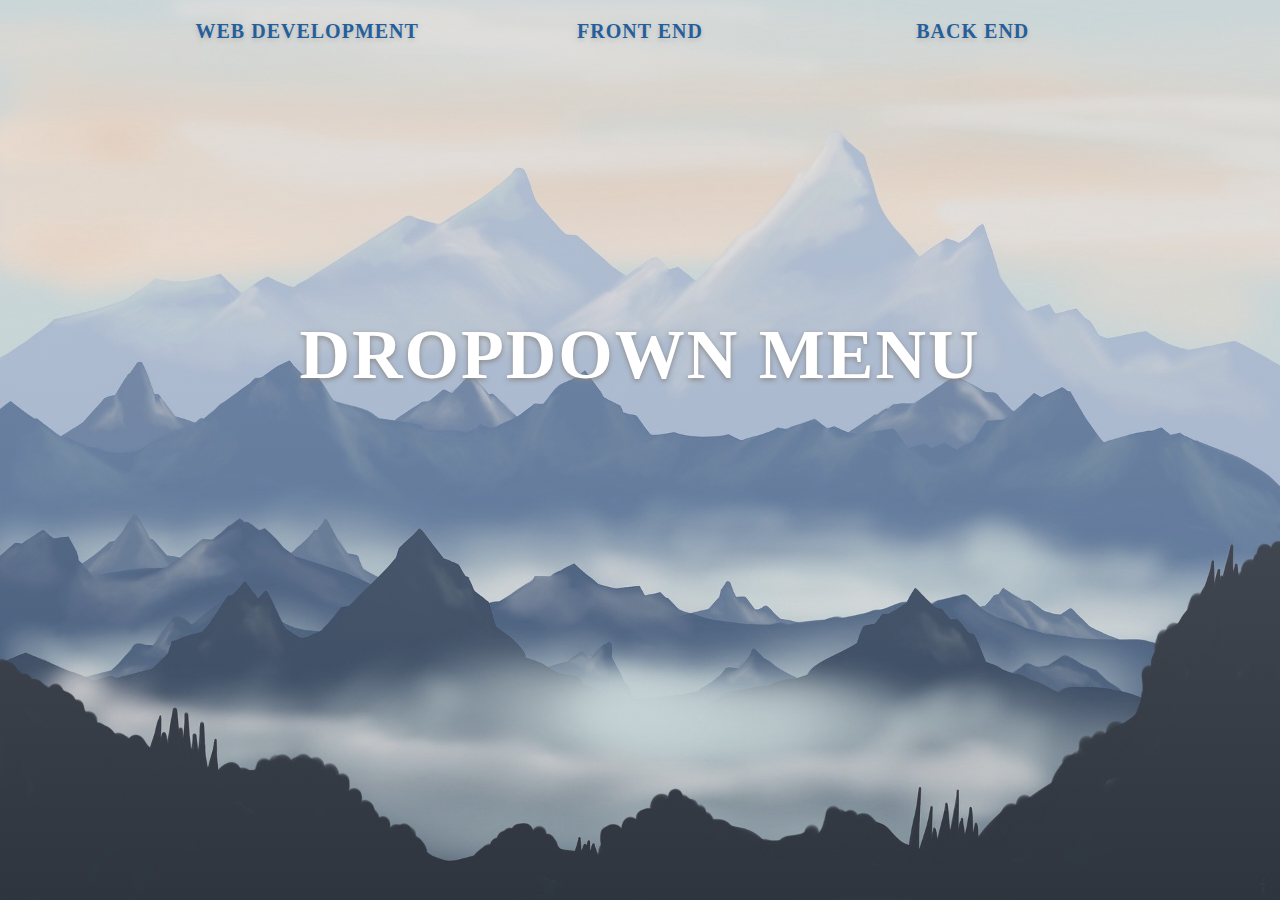
<file: dropdown-menu project/index.html>
<!DOCTYPE html>
<html lang="en">
<head>
    <meta charset="UTF-8">
    <meta name="viewport" content="width=device-width, initial-scale=1.0">
    <link rel="stylesheet" href="https://fonts.googleapis.com/css2?family=Quicksand:wght@300..700&display=swap">
    <link rel="stylesheet" href="style.css">
    <title>Dropdown Menu</title>
</head>
<body>
    <div class="container">
        <section class="wrapper">
            <div class="banner">
                <h1 class="banner-text">Dropdown Menu</h1>
            </div>
            <nav class="navbar">
                <ul class="nav-list">
                    <li class="nav-item">
                        <a href="#" class="nav-link">Web Development</a>
                        <ul class="dropdown">
                            <li class="dropdown-item">
                                <a href="#" class="dropdown-link">HTML</a>
                                <p>HTML is the language in which most websites are written. It is used to create pages and make them functional</p>
                            </li>
                            <li class="dropdown-item">
                                <a href="#" class="dropdown-link">CSS</a>
                                <p>CSS describes how HTML elements are to be displayed on screen, paper, or in other media</p>
                            </li>
                            <li class="dropdown-item">
                                <a href="#" class="dropdown-link">JavaScript</a>
                                <p>JavaScript is an open source & most popular client side scripting language supported by all browsers</p>
                            </li>
                            <li class="dropdown-item">
                                <a href="#" class="dropdown-link">React</a>
                                <p>React is a declarative, efficient, and flexible JavaScript library for building user interfaces. It lets you compose complex UIs from small and isolated pieces of code called “components”.</p>
                            </li>
                            <li class="dropdown-item">
                                <a href="#" class="dropdown-link">Node</a>
                                <p>Node.js is an open source server environment</p>
                            </li>
                            <li class="dropdown-item">
                                <a href="#" class="dropdown-link">Express</a>
                                <p>Express is a minimal and flexible Node.js web application framework that provides a robust set of features for web and mobile applications.</p>
                            </li>
                            <li class="dropdown-item">
                                <a href="#" class="dropdown-link">MongoDB</a>
                                <p>MongoDB is a document database designed for ease of development and scaling</p>
                            </li>
                        </ul>
                    </li>
                    <li class="nav-item">
                        <a href="#" class="nav-link">Front End</a>
                        <ul class="dropdown">
                            <li class="dropdown-item">
                                <a href="#" class="dropdown-link">HTML</a>
                                <p>HTML is the language in which most websites are written. It is used to create pages and make them functional</p>
                            </li>
                            <li class="dropdown-item">
                                <a href="#" class="dropdown-link">CSS</a>
                                <p>CSS describes how HTML elements are to be displayed on screen, paper, or in other media</p>
                            </li>
                            <li class="dropdown-item">
                                <a href="#" class="dropdown-link">JavaScript</a>
                                <p>JavaScript is an open source & most popular client side scripting language supported by all browsers</p>
                            </li>
                            <li class="dropdown-item">
                                <a href="#" class="dropdown-link">React</a>
                                <p>React is a declarative, efficient, and flexible JavaScript library for building user interfaces. It lets you compose complex UIs from small and isolated pieces of code called “components”.</p>
                            </li>
                        </ul>
                    </li>
                    <li class="nav-item">
                        <a href="#" class="nav-link">Back End</a>
                        <ul class="dropdown">
                            <li class="dropdown-item">
                                <a href="#" class="dropdown-link">Node</a>
                                <p>Node.js is an open source server environment</p>
                            </li>
                            <li class="dropdown-item">
                                <a href="#" class="dropdown-link">Express</a>
                                <p>Express is a minimal and flexible Node.js web application framework that provides a robust set of features for web and mobile applications.</p>
                            </li>
                            <li class="dropdown-item">
                                <a href="#" class="dropdown-link">MongoDB</a>
                                <p>MongoDB is a document database designed for ease of development and scaling</p>
                            </li>
                        </ul>
                    </li>
                </ul>
                <div class="dropdown-bg"></div>
            </nav>
        </section>
    </div>
<script src="script.js"></script>
</body>
</html>
</file>
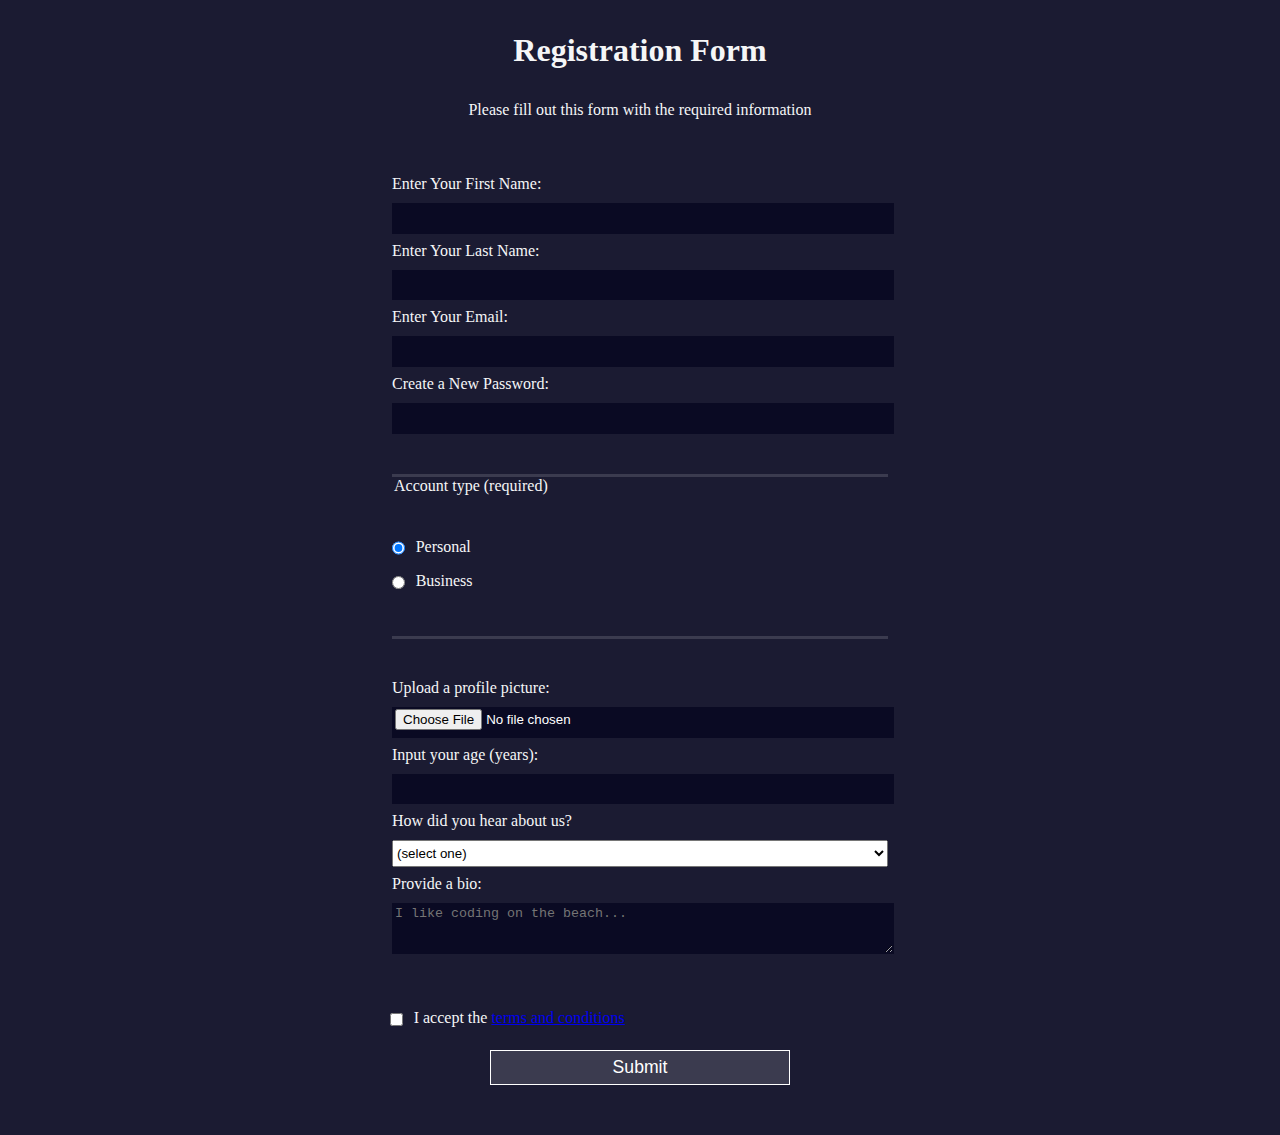
<file: registration-form project/index.html>
<!DOCTYPE html>
<html lang="en">
  <head>
    <meta charset="UTF-8">
    <title>Registration Form</title>
    <link rel="stylesheet" href="styles.css" />
  </head>
  <body>
    <h1>Registration Form</h1>
    <p>Please fill out this form with the required information</p>
    <form method="post" action='https://register-demo.freecodecamp.org'>
      <fieldset>
        <label for="first-name">Enter Your First Name: <input id="first-name" name="first-name" type="text" required /></label>
        <label for="last-name">Enter Your Last Name: <input id="last-name" name="last-name" type="text" required /></label>
        <label for="email">Enter Your Email: <input id="email" name="email" type="email" required /></label>
        <label for="new-password">Create a New Password: <input id="new-password" name="new-password" type="password" pattern="[a-z0-5]{8,}" required /></label>
      </fieldset>
      <fieldset>
        <legend>Account type (required)</legend>
        <label for="personal-account"><input id="personal-account" type="radio" name="account-type" value="personal" class="inline" checked /> Personal</label>
        <label for="business-account"><input id="business-account" type="radio" name="account-type" value="business" class="inline" /> Business</label>
      </fieldset>
      <fieldset>
        <label for="profile-picture">Upload a profile picture: <input id="profile-picture" type="file" name="file" /></label>
        <label for="age">Input your age (years): <input id="age" type="number" name="age" min="13" max="120" /></label>
        <label for="referrer">How did you hear about us?
          <select id="referrer" name="referrer">
            <option value="">(select one)</option>
            <option value="1">freeCodeCamp News</option>
            <option value="2">freeCodeCamp YouTube Channel</option>
            <option value="3">freeCodeCamp Forum</option>
            <option value="4">Other</option>
          </select>
        </label>
        <label for="bio">Provide a bio:
          <textarea id="bio" name="bio" rows="3" cols="30" placeholder="I like coding on the beach..."></textarea>
        </label>
      </fieldset>
      <label for="terms-and-conditions">
        <input class="inline" id="terms-and-conditions" type="checkbox" required name="terms-and-conditions" /> I accept the <a href="https://www.freecodecamp.org/news/terms-of-service/">terms and conditions</a>
      </label>
      <input type="submit" value="Submit" />
    </form>
  </body>
</html>
</file>
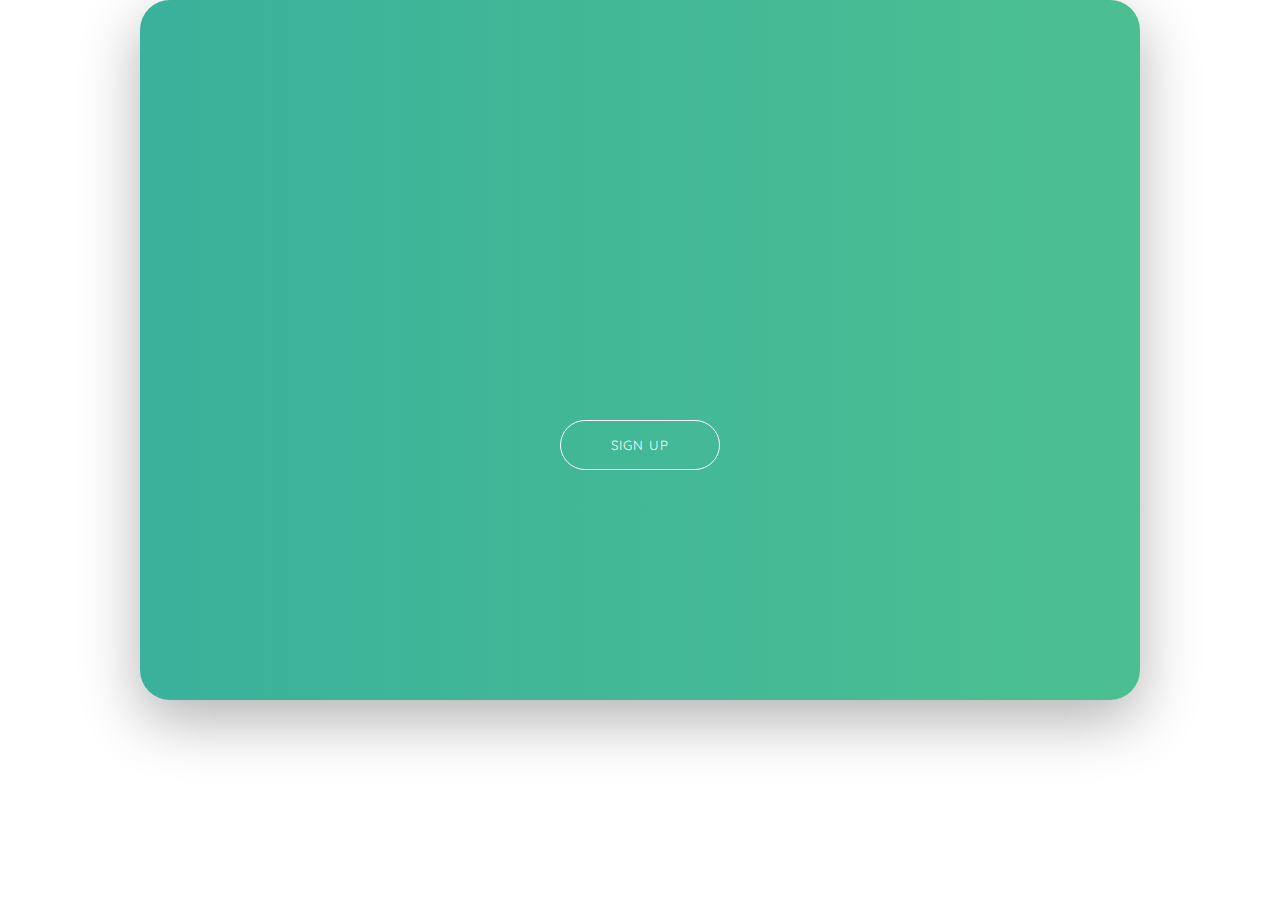
<file: learn.html>
<!DOCTYPE html>
<html lang="en">
<head>
    <meta charset="UTF-8">
    <meta name="viewport" content="width=device-width, initial-scale=1.0">
    <title>Sign Up Form</title>
    <link rel="stylesheet" href="style.css">
    <link rel="stylesheet" href="https://cdnjs.cloudflare.com/ajax/libs/font-awesome/6.7.2/css/all.min.css">
    <link rel="preconnect" href="https://fonts.googleapis.com">
    <link rel="preconnect" href="https://fonts.gstatic.com" crossorigin>
    <link href="https://fonts.googleapis.com/css2?family=Quicksand:wght@300..700&display=swap" rel="stylesheet">
</head>
<body>
    <div class="container">
        <div class="form-wrapper">
            <div class="banner">
                <h1>Hello friend</h1>
                <p>Enter your personal details and start journey with us.</p>
            </div>
            <div class="green-bg">
                <button type="button">Sign Up</button>
            </div>
            <form class="signup-form">
                <h1>Create an account</h1>
                <div class="social-media">
                    <i class="fab fa-facebook-f"></i>
                    <i class="fab fa-instagram"></i>
                    <i class="fab fa-linkedin" href="https://www.linkedin.com/in/"></i>
                </div>
                <p>or user your email for registration</p>
                <div class="input-group">
                    <i class="fas fa-user"></i>
                    <input type="text" placeholder="Name">
                </div>
                <div class="input-group">
                    <i class="fas fa-envelope"></i>
                    <input type="email" placeholder="Email">
                </div>
                <div class="input-group">
                    <i class="fas fa-lock"></i>
                    <input type="password" placeholder="Password">
                </div>
                <button type="button">Sign Up</button>
            </form>
        </div>
    </div>
    <script src="script.js"></script>
</body>
</html>
</file>
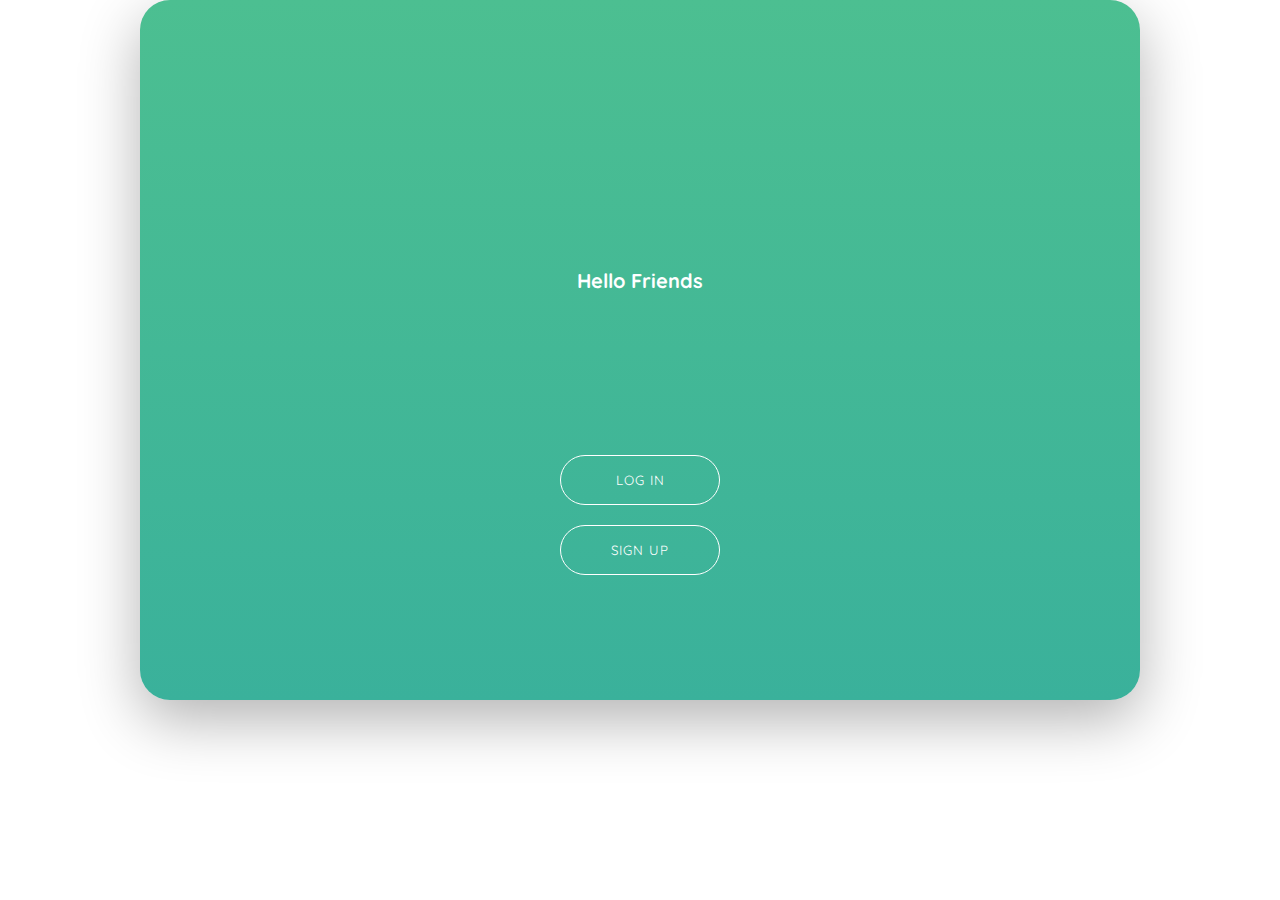
<file: sign-up project/base.html>
<!DOCTYPE html>
<html lang="en">
<head>
    <meta charset="UTF-8">
    <meta name="viewport" content="width=device-width, initial-scale=1.0">
    <title>signup-login form</title>
    <link rel="stylesheet" href="style.css">
    <link rel="stylesheet" href="https://cdnjs.cloudflare.com/ajax/libs/font-awesome/6.7.2/css/all.min.css">
    <link rel="preconnect" href="https://fonts.googleapis.com">
    <link rel="preconnect" href="https://fonts.gstatic.com" crossorigin>
    <link href="https://fonts.googleapis.com/css2?family=Quicksand:wght@300..700&display=swap" rel="stylesheet">
</head>
<body>
    <div class="container">
        <div class="form-wrapper">
            <div class="banner">
                <h1>Hello Friends</h1>
                <p class="subtext1">Enter your personal details and start journey with us</p>
                <p class="subtext2">Enter your email and password to log in</p>
            </div>
            <div class="green-bg">
                <button class="action-btn signup">Sign Up</button>
                <button class="action-btn login">Log In</button>
            </div>
            <div class="buttons">
                <button class="back-l">Back</button>
                <button class="back-r">Back</button>
            </div>
            <form class="signup-form">
                <h1>Create an account</h1>
                <div class="social-media">
                    <i class="fab fa-facebook-f"></i>
                    <i class="fab fa-instagram"></i>
                    <i class="fab fa-linkedin" href="https://www.linkedin.com/in/"></i>
                </div>
                <p>or user your email for registration</p>
                <div class="input-group">
                    <i class="fas fa-user"></i>
                    <input type="text" placeholder="Name">
                </div>
                <div class="input-group">
                    <i class="fas fa-envelope"></i>
                    <input type="email" placeholder="Email">
                </div>
                <div class="input-group">
                    <i class="fas fa-lock"></i>
                    <input type="password" placeholder="Password">
                </div>
                <button type="button">Sign Up</button>
            </form>
            <form class="login-form">
                <h1>Welcome back</h1>
                <div class="input-group">
                    <i class="fas fa-envelope"></i>
                    <input type="email" placeholder="Email">
                </div>
                <div class="input-group">
                    <i class="fas fa-lock"></i>
                    <input type="password" placeholder="Password">
                </div>
                <a href="#">Forgot password?</a>
                <button type="button">Log In</button>
            </form>
        </div>
    </div>
    <script src="script.js"></script>
</body>
</html>
</file>
<file: dropdown-menu project/style.css>
* {
    margin: 0;
    padding: 0;
    text-decoration: none;
    list-style: none;
    font-family: 'EB Garamond', serif;
}

html {
    font-size: 62.5%;
}

.wrapper {
    width: 100%;
    height: 100vh;
    background: linear-gradient(rgba(225,225,225,.4),rgba(225,225,225,.2)),
    url('images/bg.jpg') center no-repeat;
    background-size: cover;
}

.banner {
    width: 100%;
    position: absolute;
    top: 35%;
}

.banner-text {
    text-align: center;
    font-size: 7rem;
    color: #fff;
    text-transform: uppercase;
    letter-spacing: .2rem;
    text-shadow: 0 0.2rem 0.5rem #888;
}

.nav-list {
    display: flex;
    justify-content: center;
}

.nav-item {
    margin-top: 2rem;
    text-align: center;
    width: 26vw;
}

.nav-link {
    font-size: 2rem;
    font-weight: 600;
    text-transform: uppercase;
    color: #245f9b;
    letter-spacing: .1rem;
    text-shadow: 0 .2rem .5rem #b8b8b8;
}

.dropdown {
    margin-top: 1rem;
    position: relative;
    z-index: 100;
    opacity: 0;
    visibility: hidden;
    height: 0;
    transform: translateX(10%);
    transition: all .1s;
}

.nav-item:hover .dropdown {
    transform: translateX(0);
    opacity: 1;
    visibility: visible;
    height: auto;
    transition: all .1s .2s;
}

.dropdown-item {
    text-align: left;
    padding: 2rem 2rem 0 2rem;
}

.dropdown-item:last-child {
    padding-bottom: 2rem;
}

.dropdown-link {
    font-size: 1.6rem;
    font-weight: bold;
    text-transform: uppercase;
    color: #245f9b;
}

.dropdown p {
    font-size: 1.6rem;
    color: #5f6061;
}

.dropdown-bg {
    background-color: rgba(243, 243, 243, 0.93);
    border-radius: 0.3rem;
    box-shadow: 0 .5rem 1rem #757575;
    position: absolute;
    opacity: 0;
    visibility: hidden;
    transition: all 0.3s;
}

.dropdown-bg::before {
    content: "";
    position: absolute;
    border-left: 1rem solid transparent;
    border-right: 1rem solid transparent;
    border-bottom: 1rem solid rgba(243, 243, 243, 0.93);
    top: 0;
    left: 50%;
    transform: translate(-50%, -100%);
}
</file>
<file: registration-form project/styles.css>
body {
  width: 100%;
  height: 100vh;
  margin: 0;
  background-color: #1b1b32;
  color: #f5f6f7;
  font-family: Tahoma;
  font-size: 16px;
}

h1, p {
  margin: 1em auto;
  text-align: center;
}

form {
  width: 60vw;
  max-width: 500px;
  min-width: 300px;
  margin: 0 auto;
  padding-bottom: 2em;
}

fieldset {
  border: none;
  padding: 2rem 0;
  border-bottom: 3px solid #3b3b4f;
}

fieldset:last-of-type {
  border-bottom: none;
}

label {
  display: block;
  margin: 0.5rem 0;
}

input,
textarea,
select {
  margin: 10px 0 0 0;
  width: 100%;
  min-height: 2em;
}

input, textarea {
  background-color: #0a0a23;
  border: 1px solid #0a0a23;
  color: #ffffff;
}

.inline {
  width: unset;
  margin: 0 0.5em 0 0;
  vertical-align: middle;
}

input[type="submit"] {
  display: block;
  width: 60%;
  margin: 1em auto;
  height: 2em;
  font-size: 1.1rem;
  background-color: #3b3b4f;
  border-color: white;
  min-width: 300px;
}

input[type="file"] {
  padding: 1px 2px;
}
</file>
<file: style.css>
* {
    margin: 0;
    padding: 0px;
    box-sizing: border-box;
    outline: none;
    font-family: Quicksand, sans-serif;
}

html {
    font-size: 62.5%;
}
.container {
    width: 100%;
    height: 100%;
    display: flex;
    justify-content: center;
    align-items: center;
}
.form-wrapper {
    width: 100rem;
    height: 70rem;
    background-color: #eee;
    border-radius: 3rem;
    box-shadow: 0 2rem 6rem rgba(0, 0, 0, 0.3);
    position: relative;
    overflow: hidden;
}

.banner {
    position: absolute;
    top: 25%;
    left: -30rem;
    text-align: center;
    color: #fff;
    width: 30rem;
    z-index: 100;
    transition: left 0.8s;
}

.container.change .banner {
    left: 10rem;
}

.banner h1 {
    font-size: 4rem;
    margin-bottom: 3rem;
}

.banner p {
    font-size: 2rem;
}

.green-bg {
    width: 100%;
    height: 100%;
    background: linear-gradient(to right, #3ab19b, #4cbf91);
    position: absolute;
    top: 0;
    left: 0;
    z-index: 50;
    transition: width 1.5s cubic-bezier(0.19,1,0.22,1);
}

.container.change .green-bg {
    width: 50%;
}

.green-bg button {
    position: absolute;
    top: 60%;
    left: 50%;
    transform: translateX(-50%);
    width: 16rem;
    height: 5rem;
    background-color: transparent;
    border: 0.1rem solid #fff;
    border-radius: 3rem;
    text-transform: uppercase;
    letter-spacing: 0.1rem;
    color: #fff;
    cursor: pointer;
}

.signup-form {
    width: 70rem;
    height: 100%;
    position: absolute;
    top: 0;
    left: 0;
    display: flex;
    flex-direction: column;
    justify-content: space-around;
    align-items: center;
    padding: 10rem 0;
    transition: left 1.5s cubic-bezier(0.19, 1, 0.22, 1);
}

.container.change .signup-form {
    left: 40rem;
}

.signup-form h1 {
    font-size: 4rem;
    color: #3aaf9f;
}

.social-media {
    display: flex;
}

.social-media i {
    width: 4rem;
    height: 4rem;
    border: .1rem solid #777;
    border-radius: 50%;
    display: flex;
    justify-content: center;
    align-items: center;
    margin-right: 2rem;
    font-size: 2rem;
    color: #555;
}

.signup-form p {
    font-size: 1.8rem;
    color: #555;
    margin-bottom: 2rem;
}

.input-group {
    position: relative;
}

.input-group input {
    width: 28rem;
    height: 5rem;
    padding: 1rem 1rem 1rem 3rem;
    background-color: #ddd;
    border: none;
    border-radius: 0.5rem;
}

.input-group i {
    position: absolute;
    top: 50%;
    left: 1rem;
    transform: translateY(-50%);
    font-size: 1.2rem;
    color: #555
}

.signup-form button {
    width: 16rem;
    height: 5rem;
    background-color: #3aaf9f;
    border: none;
    border-radius: 3rem;
    text-transform: uppercase;
    letter-spacing: 0.1rem;
    color: #fff;
    margin-top: 3rem;
    cursor: pointer;
}
</file>
<file: sign-up project/style.css>
* {
    margin: 0;
    padding: 0px;
    box-sizing: border-box;
    outline: none;
    font-family: Quicksand, sans-serif;
}

html {
    font-size: 62.5%;
}
.container {
    width: 100%;
    height: 100%;
    display: flex;
    justify-content: center;
    align-items: center;
}
.form-wrapper {
    width: 100rem;
    height: 70rem;
    background-color: #eee;
    border-radius: 3rem;
    box-shadow: 0 2rem 6rem rgba(0, 0, 0, 0.3);
    position: relative;
    overflow: hidden;
}

.banner h1{
    position: absolute;
    top: 40%;
    left: 50%;
    text-align: center;
    color: #fff;
    width: 30rem;
    z-index: 100;
    transition: left 0.8s;
    transform: translate(-50%, -50%);
}

.banner .subtext1 {
    position: absolute;
    top: 55%;
    left: -100%;
    text-align: center;
    color: #fff;
    width: 30rem;
    z-index: 100;
    transition: left 0.8s;
    transform: translate(-50%, -50%);
}

.banner .subtext2 {
    position: absolute;
    top: 55%;
    left: 200%;
    text-align: center;
    color: #fff;
    width: 30rem;
    z-index: 100;
    transition: left 0.8s;
    transform: translate(50%, -50%);
}

.container.move-right .banner h1 {
    left: 75%;
}

.container.move-left .banner h1 {
    left: 25%;
}


.container.move-center .banner h1 {
    left: 50%;
}


.container.move-left .banner .subtext1 {
    left: 25%;
}

.container.move-center .banner .subtext1 {
    left: -100%;
}

.container.move-right .banner .subtext2 {
    left: 45%;
}


.container.move-center .banner .subtext2 {
    left: 200%;
}


.banner p {
    font-size: 2rem;
}

.green-bg {
    width: 100%;
    height: 100%;
    background: linear-gradient(to top, #3ab19b, #4cbf91);
    position: absolute;
    top: 0;
    left: 0;
    z-index: 50;
    transition: left 0.8s ease, width 1.5s ease;
}

.container.move-left .green-bg {
    left: -50rem;
}


.container.move-right .green-bg {
    left: 50rem;
}

.container.move-center .green-bg {
    left: 0rem;
}

.green-bg .action-btn {
    position: absolute;
    width: 16rem;
    height: 5rem;
    background-color: transparent;
    border: 0.1rem solid #fff;
    border-radius: 3rem;
    text-transform: uppercase;
    letter-spacing: 0.1rem;
    color: #fff;
    cursor: pointer;
    display: flex;
    justify-content: center;
    align-items: center;
    z-index: 100
}

.green-bg .login {
    top: 65%;
    left: 50%;
    transform: translateX(-50%);
}

.green-bg .signup {
    top: 75%;
    left: 50%;
    transform: translateX(-50%);
}

.container.move-left .signup {
    visibility: hidden;
}

.container.move-left .login {
    visibility: hidden;
}

.container.move-right .login {
    visibility: hidden;
}

.container.move-right .signup {
    visibility: hidden;
}


.container.move-center .signup {
    visibility: visible;
}

.container.move-center .login {
    visibility: visible;
}


/*--------back buttons--------*/
.back-l,
.back-r {
    position: absolute;
    width: 16rem;
    height: 5rem;
    background-color: transparent;
    border: 0.1rem solid #fff;
    border-radius: 3rem;
    text-transform: uppercase;
    letter-spacing: 0.1rem;
    color: #fff;
    cursor: pointer;
    display: flex;
    justify-content: center;
    align-items: center;
    z-index: 100;
    transform: translateX(-50%);
    transition: left 0.8s;
}

.back-l {
    top: 70%;
    left: -100%;
}

.back-r {
    top: 70%;
    left: 200%;
}

.container.move-left .back-l {
    left: 25%
}

.container.move-right .back-r {
    left: 75%
}
/******************************/

/*--------- signup-form -----------*/

.signup-form {
    width: 70rem;
    height: 100%;
    position: absolute;
    top: 0;
    left: 40%;
    display: flex;
    flex-direction: column;
    justify-content: space-around;
    align-items: center;
    padding: 10rem 0;
    transition: left 1.5s cubic-bezier(0.19, 1, 0.22, 1);
}

.container.move-right .signup-form {
    left: 40rem;
}


.signup-form h1 {
    font-size: 4rem;
    color: #3aaf9f;
}

.social-media {
    display: flex;
}

.social-media i {
    width: 4rem;
    height: 4rem;
    border: .1rem solid #777;
    border-radius: 50%;
    display: flex;
    justify-content: center;
    align-items: center;
    margin-right: 2rem;
    font-size: 2rem;
    color: #555;
}

.signup-form p {
    font-size: 1.8rem;
    color: #555;
    margin-bottom: 2rem;
}

.signup-form .input-group {
    position: relative;
}

.signup-form  .input-group input {
    width: 28rem;
    height: 5rem;
    padding: 1rem 1rem 1rem 3rem;
    background-color: #ddd;
    border: none;
    border-radius: 0.5rem;
}

.signup-form .input-group i {
    position: absolute;
    top: 50%;
    left: 1rem;
    transform: translateY(-50%);
    font-size: 1.2rem;
    color: #555
}

.signup-form button {
    width: 16rem;
    height: 5rem;
    background-color: #3aaf9f;
    border: none;
    border-radius: 3rem;
    text-transform: uppercase;
    letter-spacing: 0.1rem;
    color: #fff;
    margin-top: 3rem;
    cursor: pointer;
}
/***********************************/

/*--------- login-form -----------*/

.login-form {
    width: 70rem;
    height: 100%;
    position: absolute;
    top: 15%;
    right: 40%;
    padding: 10rem 0;
    transition: left 1.5s cubic-bezier(0.19, 1, 0.22, 1);
    display: flex;
    flex-direction: column;
    justify-content: flex-start;
    align-items: center;
    gap: 1.5rem;
}

.login-form h1 {
    font-size: 4rem;
    color: #3aaf9f;
    margin-bottom: 2rem;
}

.login-form .input-group {
    position: relative;    
}

.login-form .input-group input {
    width: 28rem;
    height: 5rem;
    padding: 1rem 1rem 1rem 3rem;
    background-color: #ddd;
    border: none;
    border-radius: 0.5rem;
}

.login-form .input-group i {
    position: absolute;
    top: 50%;
    left: 1rem;
    transform: translateY(-50%);
    font-size: 1.2rem;
    color: #555;
    transition: color 0.3s cubic-bezier(0.19, 1, 0.22, 1)
}

.login-form a {
    color: #888;
    text-decoration: none;
    font-size: 1.2rem;
    font-weight: 500;
    margin-top: 1rem;
    transition: color 0.3s cubic-bezier(0.19, 1, 0.22, 1)
}

.login-form button {
    width: 16rem;
    height: 5rem;
    background-color: #3aaf9f;
    border: none;
    border-radius: 3rem;
    text-transform: uppercase;
    letter-spacing: 0.1rem;
    color: #fff;
    margin-top: 3rem;
    cursor: pointer;
}
/***********************************/
</file>
